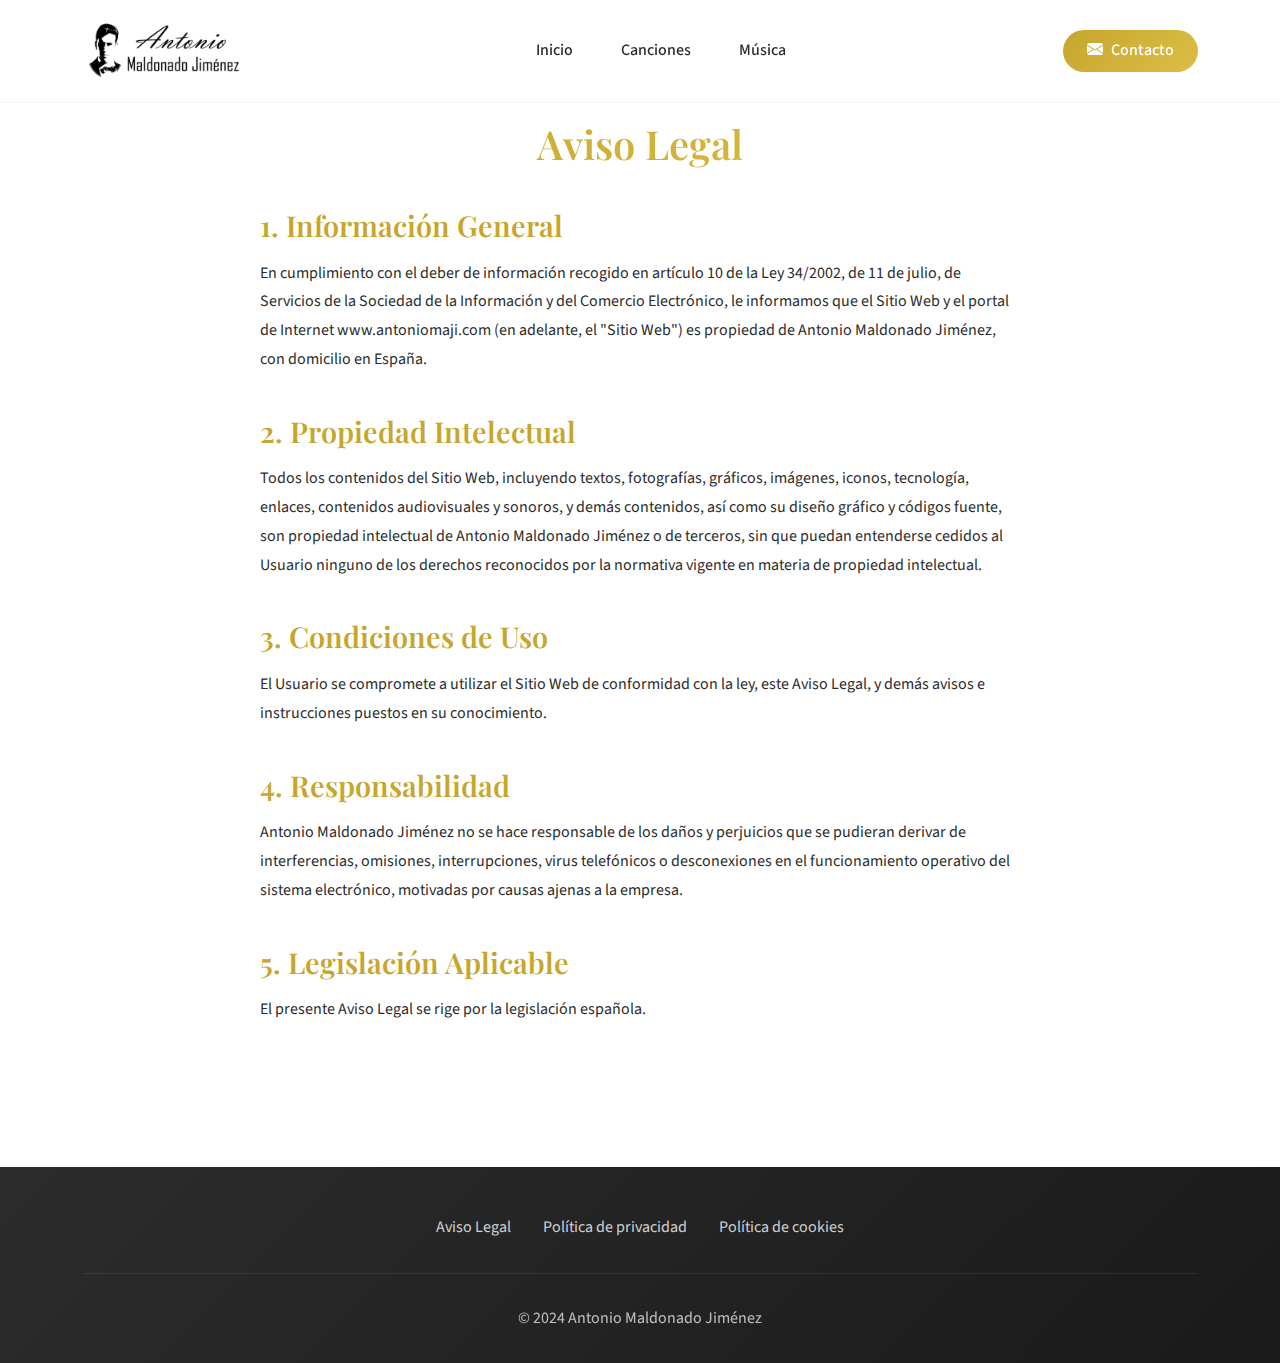
<file: aviso-legal.html>
<!DOCTYPE html>
<html lang="es">
<head>
    <meta charset="utf-8">
    <meta name="viewport" content="width=device-width, initial-scale=1">
    
    <!-- Bootstrap CSS -->
    <link href="https://cdn.jsdelivr.net/npm/bootstrap@5.2.2/dist/css/bootstrap.min.css" rel="stylesheet">
    <link rel="stylesheet" href="https://cdn.jsdelivr.net/npm/bootstrap-icons@1.11.3/font/bootstrap-icons.min.css">
    
    <!-- Google Fonts -->
    <link href="https://fonts.googleapis.com/css2?family=Playfair+Display:wght@400;600;700&family=Source+Sans+Pro:wght@300;400;600&display=swap" rel="stylesheet">
    
    <!-- Custom CSS -->
    <link rel="stylesheet" href="assets/css/styles.css">
    <link rel="stylesheet" href="assets/css/legal.css">
    
    <title>Aviso Legal - Antonio Maldonado Jiménez</title>
</head>
<body>
    <!-- Navigation -->
    <nav class="navbar navbar-expand-lg fixed-top">
        <div class="container">
            <a class="navbar-brand" href="index.html">
                <img src="assets/img/logo.png" alt="Antonio Maldonado Jiménez">
            </a>
            
            <button class="navbar-toggler" type="button" data-bs-toggle="collapse" data-bs-target="#navbarNav">
                <i class="bi bi-list"></i>
            </button>
            
            <div class="collapse navbar-collapse" id="navbarNav">
                <ul class="navbar-nav mx-auto">
                    <li class="nav-item">
                        <a class="nav-link" href="index.html#home">Inicio</a>
                    </li>
                    <li class="nav-item">
                        <a class="nav-link" href="index.html#canciones">Canciones</a>
                    </li>
                    <li class="nav-item">
                        <a class="nav-link" href="index.html#spotify">Música</a>
                    </li>
                </ul>
                <a href="index.html#contacto" class="contact-btn">
                    <i class="bi bi-envelope-fill me-2"></i>Contacto
                </a>
            </div>
        </div>
    </nav>

    <!-- Legal Content -->
    <div class="legal-content">
        <h1>Aviso Legal</h1>
        
        <h2>1. Información General</h2>
        <p>En cumplimiento con el deber de información recogido en artículo 10 de la Ley 34/2002, de 11 de julio, de Servicios de la Sociedad de la Información y del Comercio Electrónico, le informamos que el Sitio Web y el portal de Internet www.antoniomaji.com (en adelante, el "Sitio Web") es propiedad de Antonio Maldonado Jiménez, con domicilio en España.</p>

        <h2>2. Propiedad Intelectual</h2>
        <p>Todos los contenidos del Sitio Web, incluyendo textos, fotografías, gráficos, imágenes, iconos, tecnología, enlaces, contenidos audiovisuales y sonoros, y demás contenidos, así como su diseño gráfico y códigos fuente, son propiedad intelectual de Antonio Maldonado Jiménez o de terceros, sin que puedan entenderse cedidos al Usuario ninguno de los derechos reconocidos por la normativa vigente en materia de propiedad intelectual.</p>

        <h2>3. Condiciones de Uso</h2>
        <p>El Usuario se compromete a utilizar el Sitio Web de conformidad con la ley, este Aviso Legal, y demás avisos e instrucciones puestos en su conocimiento.</p>

        <h2>4. Responsabilidad</h2>
        <p>Antonio Maldonado Jiménez no se hace responsable de los daños y perjuicios que se pudieran derivar de interferencias, omisiones, interrupciones, virus telefónicos o desconexiones en el funcionamiento operativo del sistema electrónico, motivadas por causas ajenas a la empresa.</p>

        <h2>5. Legislación Aplicable</h2>
        <p>El presente Aviso Legal se rige por la legislación española.</p>

    </div>

    <!-- Footer -->
    <footer class="footer">
        <div class="container">
            <div class="footer-links">
                <a href="aviso-legal.html">Aviso Legal</a>
                <a href="politica-privacidad.html">Política de privacidad</a>
                <a href="politica-cookies.html">Política de cookies</a>
            </div>
            <div class="footer-copyright">
                <p>&copy; 2024 Antonio Maldonado Jiménez</p>
            </div>
        </div>
    </footer>

    <!-- Bootstrap JS -->
    <script src="https://cdn.jsdelivr.net/npm/bootstrap@5.2.2/dist/js/bootstrap.bundle.min.js"></script>
</body>
</html>
</file>
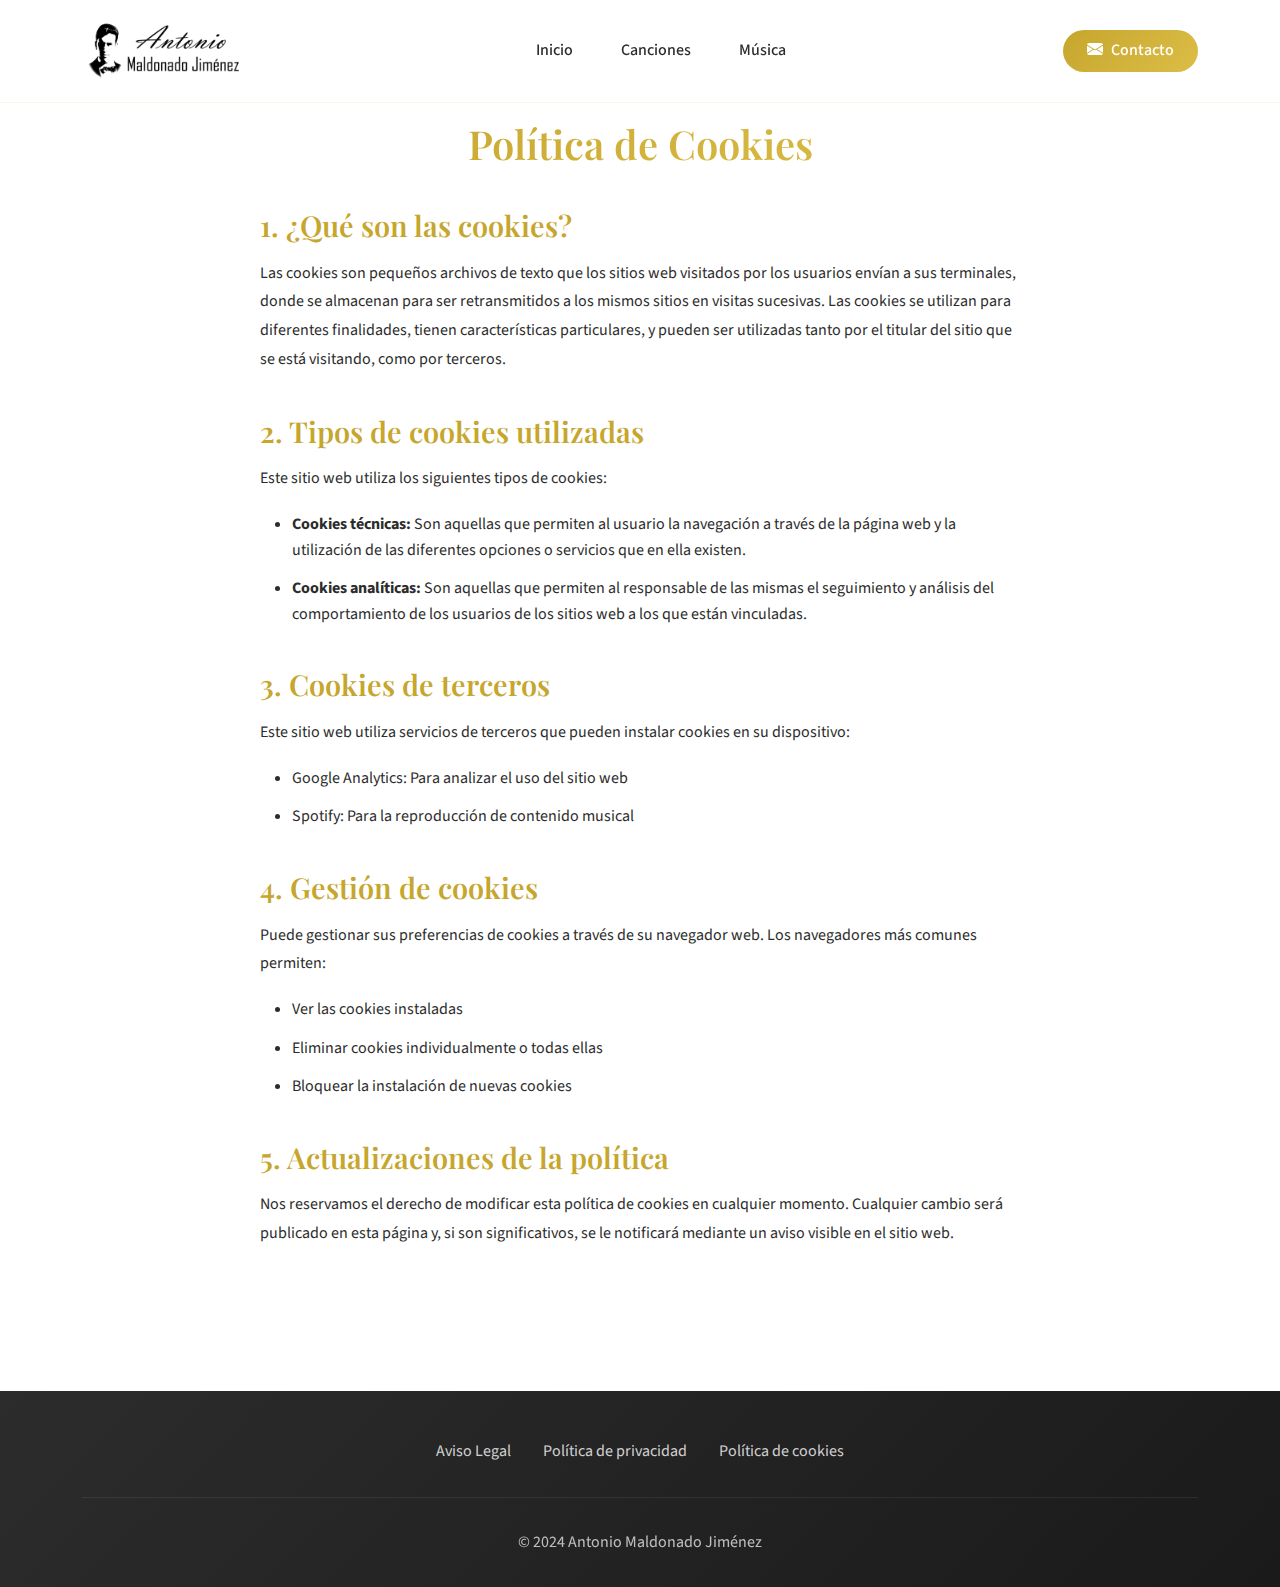
<file: politica-cookies.html>
<!DOCTYPE html>
<html lang="es">
<head>
    <meta charset="utf-8">
    <meta name="viewport" content="width=device-width, initial-scale=1">
    
    <!-- Bootstrap CSS -->
    <link href="https://cdn.jsdelivr.net/npm/bootstrap@5.2.2/dist/css/bootstrap.min.css" rel="stylesheet">
    <link rel="stylesheet" href="https://cdn.jsdelivr.net/npm/bootstrap-icons@1.11.3/font/bootstrap-icons.min.css">
    
    <!-- Google Fonts -->
    <link href="https://fonts.googleapis.com/css2?family=Playfair+Display:wght@400;600;700&family=Source+Sans+Pro:wght@300;400;600&display=swap" rel="stylesheet">
    
    <!-- Custom CSS -->
    <link rel="stylesheet" href="assets/css/styles.css">
    <link rel="stylesheet" href="assets/css/legal.css">
    
    <title>Política de Cookies - Antonio Maldonado Jiménez</title>
</head>
<body>
    <!-- Navigation -->
    <nav class="navbar navbar-expand-lg fixed-top">
        <div class="container">
            <a class="navbar-brand" href="index.html">
                <img src="assets/img/logo.png" alt="Antonio Maldonado Jiménez">
            </a>
            
            <button class="navbar-toggler" type="button" data-bs-toggle="collapse" data-bs-target="#navbarNav">
                <i class="bi bi-list"></i>
            </button>
            
            <div class="collapse navbar-collapse" id="navbarNav">
                <ul class="navbar-nav mx-auto">
                    <li class="nav-item">
                        <a class="nav-link" href="index.html#home">Inicio</a>
                    </li>
                    <li class="nav-item">
                        <a class="nav-link" href="index.html#canciones">Canciones</a>
                    </li>
                    <li class="nav-item">
                        <a class="nav-link" href="index.html#spotify">Música</a>
                    </li>
                </ul>
                <a href="index.html#contacto" class="contact-btn">
                    <i class="bi bi-envelope-fill me-2"></i>Contacto
                </a>
            </div>
        </div>
    </nav>

    <!-- Legal Content -->
    <div class="legal-content">
        <h1>Política de Cookies</h1>
        
        <h2>1. ¿Qué son las cookies?</h2>
        <p>Las cookies son pequeños archivos de texto que los sitios web visitados por los usuarios envían a sus terminales, donde se almacenan para ser retransmitidos a los mismos sitios en visitas sucesivas. Las cookies se utilizan para diferentes finalidades, tienen características particulares, y pueden ser utilizadas tanto por el titular del sitio que se está visitando, como por terceros.</p>

        <h2>2. Tipos de cookies utilizadas</h2>
        <p>Este sitio web utiliza los siguientes tipos de cookies:</p>
        <ul>
            <li><strong>Cookies técnicas:</strong> Son aquellas que permiten al usuario la navegación a través de la página web y la utilización de las diferentes opciones o servicios que en ella existen.</li>
            <li><strong>Cookies analíticas:</strong> Son aquellas que permiten al responsable de las mismas el seguimiento y análisis del comportamiento de los usuarios de los sitios web a los que están vinculadas.</li>
        </ul>

        <h2>3. Cookies de terceros</h2>
        <p>Este sitio web utiliza servicios de terceros que pueden instalar cookies en su dispositivo:</p>
        <ul>
            <li>Google Analytics: Para analizar el uso del sitio web</li>
            <li>Spotify: Para la reproducción de contenido musical</li>
        </ul>

        <h2>4. Gestión de cookies</h2>
        <p>Puede gestionar sus preferencias de cookies a través de su navegador web. Los navegadores más comunes permiten:</p>
        <ul>
            <li>Ver las cookies instaladas</li>
            <li>Eliminar cookies individualmente o todas ellas</li>
            <li>Bloquear la instalación de nuevas cookies</li>
        </ul>

        <h2>5. Actualizaciones de la política</h2>
        <p>Nos reservamos el derecho de modificar esta política de cookies en cualquier momento. Cualquier cambio será publicado en esta página y, si son significativos, se le notificará mediante un aviso visible en el sitio web.</p>
    </div>

    <!-- Footer -->
    <footer class="footer">
        <div class="container">
            <div class="footer-links">
                <a href="aviso-legal.html">Aviso Legal</a>
                <a href="politica-privacidad.html">Política de privacidad</a>
                <a href="politica-cookies.html">Política de cookies</a>
            </div>
            <div class="footer-copyright">
                <p>&copy; 2024 Antonio Maldonado Jiménez</p>
            </div>
        </div>
    </footer>

    <!-- Bootstrap JS -->
    <script src="https://cdn.jsdelivr.net/npm/bootstrap@5.2.2/dist/js/bootstrap.bundle.min.js"></script>
</body>
</html>
</file>
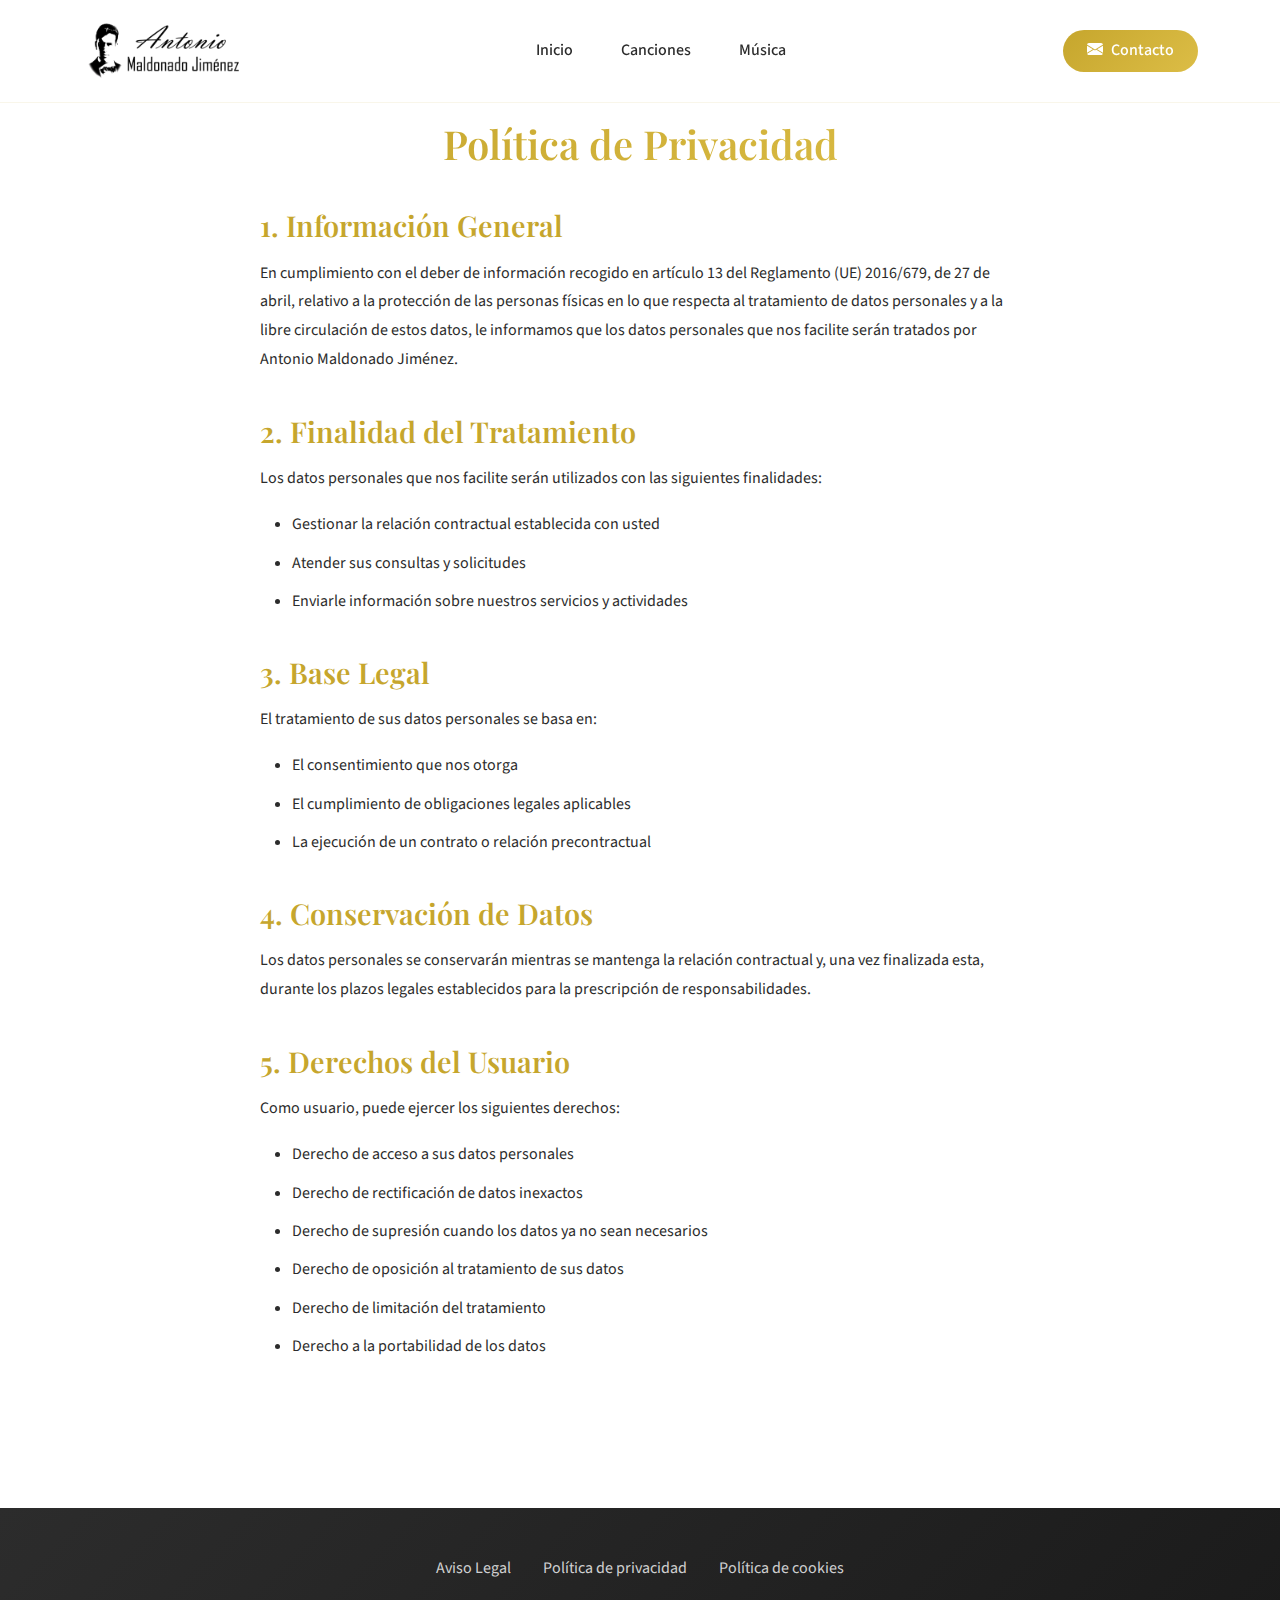
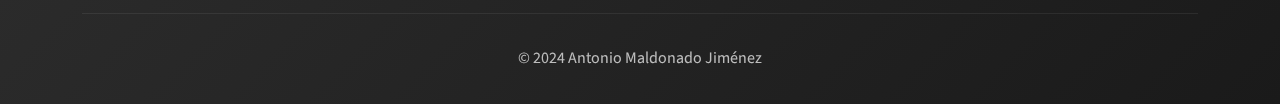
<file: politica-privacidad.html>
<!DOCTYPE html>
<html lang="es">
<head>
    <meta charset="utf-8">
    <meta name="viewport" content="width=device-width, initial-scale=1">
    
    <!-- Bootstrap CSS -->
    <link href="https://cdn.jsdelivr.net/npm/bootstrap@5.2.2/dist/css/bootstrap.min.css" rel="stylesheet">
    <link rel="stylesheet" href="https://cdn.jsdelivr.net/npm/bootstrap-icons@1.11.3/font/bootstrap-icons.min.css">
    
    <!-- Google Fonts -->
    <link href="https://fonts.googleapis.com/css2?family=Playfair+Display:wght@400;600;700&family=Source+Sans+Pro:wght@300;400;600&display=swap" rel="stylesheet">
    
    <!-- Custom CSS -->
    <link rel="stylesheet" href="assets/css/styles.css">
    <link rel="stylesheet" href="assets/css/legal.css">
    
    <title>Política de Privacidad - Antonio Maldonado Jiménez</title>
</head>
<body>
    <!-- Navigation -->
    <nav class="navbar navbar-expand-lg fixed-top">
        <div class="container">
            <a class="navbar-brand" href="index.html">
                <img src="assets/img/logo.png" alt="Antonio Maldonado Jiménez">
            </a>
            
            <button class="navbar-toggler" type="button" data-bs-toggle="collapse" data-bs-target="#navbarNav">
                <i class="bi bi-list"></i>
            </button>
            
            <div class="collapse navbar-collapse" id="navbarNav">
                <ul class="navbar-nav mx-auto">
                    <li class="nav-item">
                        <a class="nav-link" href="index.html#home">Inicio</a>
                    </li>
                    <li class="nav-item">
                        <a class="nav-link" href="index.html#canciones">Canciones</a>
                    </li>
                    <li class="nav-item">
                        <a class="nav-link" href="index.html#spotify">Música</a>
                    </li>
                </ul>
                <a href="index.html#contacto" class="contact-btn">
                    <i class="bi bi-envelope-fill me-2"></i>Contacto
                </a>
            </div>
        </div>
    </nav>

    <!-- Legal Content -->
    <div class="legal-content">
        <h1>Política de Privacidad</h1>
        
        <h2>1. Información General</h2>
        <p>En cumplimiento con el deber de información recogido en artículo 13 del Reglamento (UE) 2016/679, de 27 de abril, relativo a la protección de las personas físicas en lo que respecta al tratamiento de datos personales y a la libre circulación de estos datos, le informamos que los datos personales que nos facilite serán tratados por Antonio Maldonado Jiménez.</p>

        <h2>2. Finalidad del Tratamiento</h2>
        <p>Los datos personales que nos facilite serán utilizados con las siguientes finalidades:</p>
        <ul>
            <li>Gestionar la relación contractual establecida con usted</li>
            <li>Atender sus consultas y solicitudes</li>
            <li>Enviarle información sobre nuestros servicios y actividades</li>
        </ul>

        <h2>3. Base Legal</h2>
        <p>El tratamiento de sus datos personales se basa en:</p>
        <ul>
            <li>El consentimiento que nos otorga</li>
            <li>El cumplimiento de obligaciones legales aplicables</li>
            <li>La ejecución de un contrato o relación precontractual</li>
        </ul>

        <h2>4. Conservación de Datos</h2>
        <p>Los datos personales se conservarán mientras se mantenga la relación contractual y, una vez finalizada esta, durante los plazos legales establecidos para la prescripción de responsabilidades.</p>

        <h2>5. Derechos del Usuario</h2>
        <p>Como usuario, puede ejercer los siguientes derechos:</p>
        <ul>
            <li>Derecho de acceso a sus datos personales</li>
            <li>Derecho de rectificación de datos inexactos</li>
            <li>Derecho de supresión cuando los datos ya no sean necesarios</li>
            <li>Derecho de oposición al tratamiento de sus datos</li>
            <li>Derecho de limitación del tratamiento</li>
            <li>Derecho a la portabilidad de los datos</li>
        </ul>
    </div>

    <!-- Footer -->
    <footer class="footer">
        <div class="container">
            <div class="footer-links">
                <a href="aviso-legal.html">Aviso Legal</a>
                <a href="politica-privacidad.html">Política de privacidad</a>
                <a href="politica-cookies.html">Política de cookies</a>
            </div>
            <div class="footer-copyright">
                <p>&copy; 2024 Antonio Maldonado Jiménez</p>
            </div>
        </div>
    </footer>

    <!-- Bootstrap JS -->
    <script src="https://cdn.jsdelivr.net/npm/bootstrap@5.2.2/dist/js/bootstrap.bundle.min.js"></script>
</body>
</html>
</file>
<file: assets/css/styles.css>
:root {
    --primary-gold: #c6a62d;
    --secondary-gold: #dcbd46;
    --dark-gold: #b8961a;
    --elegant-blue: #1276bc;
    --text-dark: #2c2c2c;
    --text-light: #666;
    --bg-light: #fafafa;
    --shadow-soft: 0 10px 30px rgba(0,0,0,0.1);
    --shadow-hover: 0 15px 40px rgba(0,0,0,0.15);
    --transition: all 0.3s cubic-bezier(0.4, 0, 0.2, 1);
}

* {
    margin: 0;
    padding: 0;
    box-sizing: border-box;
}

body {
    font-family: 'Source Sans Pro', sans-serif;
    line-height: 1.6;
    color: var(--text-dark);
    background-color: #fff;
}

/* Typography */
h1, h2, h3 {
    font-family: 'Playfair Display', serif;
    font-weight: 600;
}

h1 {
    font-size: clamp(2.5rem, 5vw, 4rem);
    margin-bottom: 1rem;
    background: linear-gradient(135deg, var(--primary-gold), var(--secondary-gold));
    -webkit-background-clip: text;
    -webkit-text-fill-color: transparent;
    background-clip: text;
    text-shadow: 2px 2px 4px rgba(0,0,0,0.3);
}

/* Navigation */
.navbar {
    background: rgba(255, 255, 255, 0.95);
    backdrop-filter: blur(20px);
    border-bottom: 1px solid rgba(198, 166, 45, 0.1);
    transition: var(--transition);
    padding: 1rem 0;
    z-index: 1000;
}

.navbar-brand img {
    max-height: 60px;
    transition: var(--transition);
}

.navbar-nav .nav-link {
    font-weight: 500;
    color: var(--text-dark) !important;
    margin: 0 1rem;
    position: relative;
    transition: var(--transition);
}

.navbar-nav .nav-link:hover {
    color: var(--primary-gold) !important;
}

.navbar-nav .nav-link::after {
    content: '';
    position: absolute;
    bottom: -5px;
    left: 0;
    width: 0;
    height: 2px;
    background: linear-gradient(90deg, var(--primary-gold), var(--secondary-gold));
    transition: var(--transition);
}

.navbar-nav .nav-link:hover::after {
    width: 100%;
}

.contact-btn {
    background: linear-gradient(135deg, var(--primary-gold), var(--secondary-gold));
    color: white;
    border: none;
    padding: 0.5rem 1.5rem;
    border-radius: 25px;
    text-decoration: none;
    font-weight: 500;
    transition: var(--transition);
}

.contact-btn:hover {
    transform: translateY(-2px);
    box-shadow: var(--shadow-hover);
    color: white;
}

/* Hero Carousel */
.hero-carousel {
    width: 100%;
    margin-left: 0;
    height: 70vh;
    overflow: hidden;
    position: relative;
}

.carousel-item {
    height: 70vh;
    position: relative;
}

.carousel-item img {
    width: 100%;
    height: 100%;
    object-fit: cover;
    filter: brightness(0.7) contrast(1.1);
}

/* Carousel Indicators */
.carousel-indicators {
    display: none;
}

/* Custom Carousel Controls */
.carousel-control-prev,
.carousel-control-next {
    width: 15%;
    height: 100%;
    background: none;
    border: none;
    top: 0;
    transform: none;
    opacity: 0.7;
    transition: var(--transition);
    z-index: 10;
    cursor: pointer;
    display: flex;
    align-items: center;
    justify-content: center;
}

.carousel-control-prev {
    left: 0;
}

.carousel-control-next {
    right: 0;
}

.carousel-control-prev:hover,
.carousel-control-next:hover {
    opacity: 1;
    transform: none;
    background: none;
    box-shadow: none;
}

.carousel-control-prev-icon,
.carousel-control-next-icon {
    width: 40px;
    height: 40px;
    background-size: 40px;
    filter: brightness(0) invert(1);
}

/* Responsive adjustments for carousel controls */
@media (max-width: 768px) {
    .carousel-control-prev-icon,
    .carousel-control-next-icon {
        width: 30px;
        height: 30px;
        background-size: 30px;
    }
}

.hero-overlay {
    position: absolute;
    top: 0;
    left: 0;
    right: 0;
    bottom: 0;
    z-index: 2;
    background: linear-gradient(45deg, rgba(0,0,0,0.4), rgba(198,166,45,0.2));
    display: flex;
    align-items: center;
    justify-content: center;
    text-align: center;
    color: white;
}

.hero-content h1 {
    color: white;
    background: linear-gradient(135deg, #fff, var(--primary-gold));
    -webkit-background-clip: text;
    -webkit-text-fill-color: transparent;
    background-clip: text;
    text-shadow: 2px 2px 8px rgba(0,0,0,0.5);
    animation: fadeInUp 1.2s ease-out;
}

.hero-subtitle {
    font-size: 1.4rem;
    opacity: 0.95;
    margin-top: 1rem;
    font-weight: 300;
    letter-spacing: 2px;
    text-transform: uppercase;
    animation: fadeInUp 1.4s ease-out;
}

/* Main Content */
.main-content {
    padding: 4rem 0;
}

.section {
    margin-bottom: 4rem;
}

.section-title {
    text-align: center;
    margin-bottom: 3rem;
    position: relative;
}

.section-title::after {
    content: '';
    position: absolute;
    bottom: -10px;
    left: 50%;
    transform: translateX(-50%);
    width: 60px;
    height: 3px;
    background: linear-gradient(90deg, var(--primary-gold), var(--secondary-gold));
    border-radius: 2px;
}

/* Music Cards */
.music-grid {
    display: grid;
    grid-template-columns: repeat(auto-fit, minmax(350px, 1fr));
    gap: 2rem;
    margin-top: 2rem;
}

.music-card {
    background: white;
    border-radius: 20px;
    padding: 2rem;
    box-shadow: var(--shadow-soft);
    transition: var(--transition);
    border: 1px solid rgba(198, 166, 45, 0.1);
}

.music-card:hover {
    transform: translateY(-5px);
    box-shadow: var(--shadow-hover);
}

.music-title {
    font-family: 'Playfair Display', serif;
    font-size: 1.3rem;
    color: var(--primary-gold);
    margin-bottom: 1rem;
    font-weight: 600;
}

.music-card audio {
    width: 100%;
    margin-top: 1rem;
}

/* --- Sección Spotify (ajustes propuestos) --- */
.spotify-section {
    /* Degradado suave combinando azul y dorado en lugar de verde Spotify */
    background: linear-gradient(135deg, var(--elegant-blue), var(--primary-gold));
    color: white;
    padding: 4rem 0;
    border-radius: 50px;
    margin: 4rem 0;
    position: relative;
    overflow: hidden;
    box-shadow: var(--shadow-soft);
}

.spotify-section .section-title {
    /* Título centrado en blanco con sombra tenue */
    color: white;
    text-shadow: 1px 1px 4px rgba(0,0,0,0.3);
    margin-bottom: 2rem;
}

.spotify-content {
    position: relative;
    z-index: 2;
}

.spotify-embed {
    /* Le damos un fondo oscuro semitransparente detrás del iframe */
    background: rgba(0, 0, 0, 0.1);
    border-radius: 20px;
    box-shadow: var(--shadow-hover);
    overflow: hidden;
    transition: var(--transition);
}

/* Efecto hover: la sombra se intensifica ligeramente */
.spotify-embed:hover {
    box-shadow: 0 15px 50px rgba(0,0,0,0.2);
}

/* Ajustes al iframe para que quede más “limpio” */
.spotify-embed iframe {
    border: none;
    border-radius: 20px;
}

/* Opcional: pequeño overlay decorativo dorado (tono muy sutil) */
.spotify-section::before {
    content: "";
    position: absolute;
    top: -20%;
    right: -30%;
    width: 200px;
    height: 200px;
    background: radial-gradient(circle, var(--secondary-gold) 0%, transparent 70%);
    opacity: 0.15;
    transform: rotate(45deg);
    z-index: 1;
}


/* Footer */
.footer {
    background: linear-gradient(135deg, var(--text-dark), #1a1a1a);
    color: white;
    padding: 3rem 0 1rem;
    margin-top: 4rem;
}

.footer-links {
    display: flex;
    justify-content: center;
    gap: 2rem;
    margin-bottom: 2rem;
}

.footer-links a {
    color: rgba(255,255,255,0.8);
    text-decoration: none;
    transition: var(--transition);
}

.footer-links a:hover {
    color: var(--primary-gold);
}

.footer-copyright {
    text-align: center;
    opacity: 0.7;
    padding-top: 2rem;
    border-top: 1px solid rgba(255,255,255,0.1);
}

/* Animations */
@keyframes fadeInUp {
    from {
        opacity: 0;
        transform: translateY(30px);
    }
    to {
        opacity: 1;
        transform: translateY(0);
    }
}

.fade-in-up {
    animation: fadeInUp 0.8s ease-out;
}

/* Loading States */
.loading {
    opacity: 0.7;
    pointer-events: none;
}

/* Scroll Behavior */
html {
    scroll-behavior: smooth;
}
</file>
<file: assets/css/legal.css>
.legal-content {
    max-width: 800px;
    margin: 0 auto;
    padding: 120px 20px 60px;
}

.legal-content h1 {
    font-size: 2.5rem;
    margin-bottom: 2rem;
    color: var(--text-dark);
    text-align: center;
    text-shadow: none;
}

.legal-content h2 {
    font-size: 1.8rem;
    margin: 2.5rem 0 1rem;
    color: var(--primary-gold);
    text-shadow: none;
}

.legal-content h3 {
    font-size: 1.4rem;
    margin: 2rem 0 1rem;
    color: var(--text-dark);
    text-shadow: none;
}

.legal-content p {
    margin-bottom: 1.2rem;
    line-height: 1.8;
}

.legal-content ul {
    margin-bottom: 1.5rem;
    padding-left: 2rem;
}

.legal-content li {
    margin-bottom: 0.8rem;
    line-height: 1.6;
}

.legal-content .last-updated {
    font-style: italic;
    color: var(--text-light);
    margin-top: 3rem;
    text-align: right;
}

@media (max-width: 768px) {
    .legal-content {
        padding: 100px 20px 40px;
    }
    
    .legal-content h1 {
        font-size: 2rem;
    }
    
    .legal-content h2 {
        font-size: 1.5rem;
    }
    
    .legal-content h3 {
        font-size: 1.2rem;
    }
}
</file>
